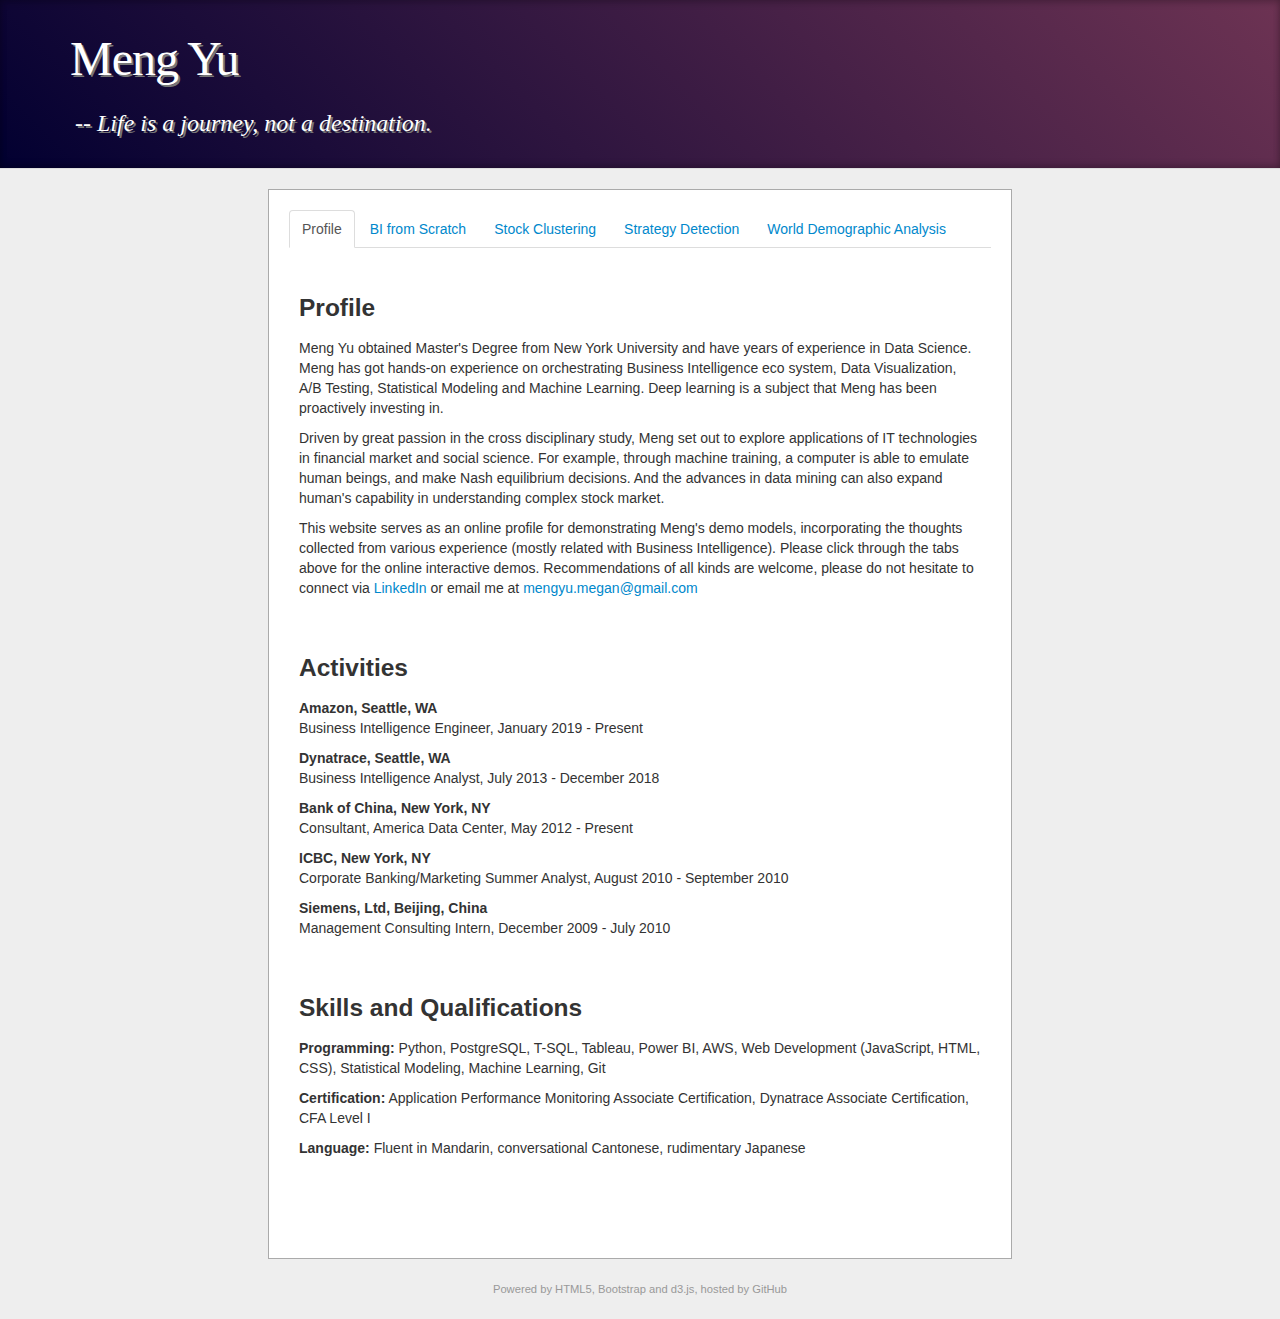
<file: index.html>
<!DOCTYPE html>
<html>
    <head>
        <title>Meng Yu</title>
        <script type="text/javascript" src="jquery.js"></script>
        <meta name="Description" content="Meng Yu's personal website, provide demos on Data Analytics Models, some are based on machine learning.">
        <!--Bootstrap-->
        <link href="bootstrap/css/bootstrap.min.css" rel="stylesheet" media="screen">
        <link href="bootstrap/css/bootstrap-responsive.css" rel="stylesheet">
        <link href="bootstrap/css/docs.css" rel="stylesheet">
        <link href="main.css" rel="stylesheet">
        <script type="text/javascript" src="d3.v3.min.js"></script>
        <script type="text/javascript" src="bootstrap/js/bootstrap.min.js"></script>
        <script type="text/javascript" src="stocks.js"></script>
        <script type="text/javascript">
            $(function(){ 
                    $('[rel="tooltip"]').tooltip({ 'selector': '', 'placement': 'top' });
                    $('#ma').html('<a href="mailto:mengyu.megan' + '@gmail' + '.com">mengyu.megan' + '@gmail' + '.com</a>'); 
                    var m = window.location.href.match(/.*#(.*)/);
                    if (m != null)
                    $('#mainTab a[href="#' + m[1] + '"]').tab('show');
                    });
</script>
    </head>

    <body>
        <div id="body">
            <header class="jumbotron subhead" id="mainHeader">
            <div class="container" id="header">
                <h1>Meng Yu</h1>
                <p class="subtitle">-- Life is a journey, not a destination. </p>
            </div>
            </header>

            <div class="container">
                <div id="mainContainer">
                    <!-- This is the tab itself-->
                    <ul class="nav nav-tabs" id="mainTab">
                        <li class="active"><a href="#home" data-toggle="tab" id="tabHome">Profile</a></li>
                        <li><a href="#bi" data-toggle="tab" id="tabBi">BI from Scratch</a></li>
                        <li><a href="#stockclustering" data-toggle="tab" id="tabSC">Stock Clustering</a></li>
                        <li><a href="#strategydetection" data-toggle="tab" id="tabSD">Strategy Detection</a></li>
                        <li><a href="#demographic" data-toggle="tab" id="tabSE">World Demographic Analysis</a></li>
                    </ul>

                    <!-- The actual content of the tab-->
                    <!-- Tab Home-->
                    <div class="tab-content">
                        <div class="tab-pane active" id="home">
                            <h3>Profile </h3>
                            <p>Meng Yu obtained Master's Degree from New York University and have years of experience in Data Science. Meng has got hands-on experience on orchestrating Business Intelligence eco system, Data Visualization, A/B Testing, Statistical Modeling and Machine Learning. Deep learning is a subject that Meng has been proactively investing in.</p>
                            <p>Driven by great passion in the cross disciplinary study, Meng set out to explore applications of IT technologies in financial market and social science. For example, through machine training, a computer is able to emulate human beings, and make Nash equilibrium decisions. And the advances in data mining can also expand human's capability in understanding complex stock market.</p>
                            <p>This website serves as an online profile for demonstrating Meng's demo models, incorporating the thoughts collected from various experience (mostly related with Business Intelligence). Please click through the tabs above for the online interactive demos. Recommendations of all kinds are welcome, please do not hesitate to connect via <a href="https://www.linkedin.com/in/meng-y-59910725/"> LinkedIn </a> or email me at <span id="ma"/>. </p>

                                <h3><br>Activities</h3>
                                <p><b>Amazon, Seattle, WA</b><br>
                                Business Intelligence Engineer, January 2019 - Present</p>
                                <p><b>Dynatrace, Seattle, WA</b><br>
                                Business Intelligence Analyst, July 2013 - December 2018</p>
                                <p><b>Bank of China, New York, NY</b><br>
                                Consultant, America Data Center, May 2012 - Present</p>
                                <p><b>ICBC, New York, NY</b><br>
                                Corporate Banking/Marketing Summer Analyst, August 2010 - September 2010</p>
                                <p> <b>Siemens, Ltd, Beijing, China</b><br>
                                Management Consulting Intern, December 2009 - July 2010 </p>

                                <h3><br>Skills and Qualifications</h3>
                                <p> <b>Programming:</b> Python, PostgreSQL, T-SQL, Tableau, Power BI, AWS, Web Development (JavaScript, HTML, CSS), Statistical Modeling, Machine Learning, Git</p>
                                <p><b>Certification:</b> Application Performance Monitoring Associate Certification, Dynatrace Associate Certification, CFA Level I</p>
                                <p><b>Language:</b> Fluent in Mandarin, conversational Cantonese, rudimentary Japanese<br><br><br><br></p>
                                
                            </div>

                            <!--Tab BI-->
                            <div class="tab-pane" id="bi">

                                <h3> Business Intelligence System from Scratch</h3>
                                <p>Programming is critical for making smart business decisions based on real-life data. In this process, data collection, storage, processing and visualization are the core modules making up a Business Intelligence (BI) system. With the passion to use programming to solve real-life problems, I built a BI system from scratch.</p>
                                <p>Move the mouse cursor above each module to see more detailed introduction. For demos of our data visualization module, check <a href="#stockclustering" onclick="$('#tabSC').tab('show');">stock clustering</a>. For demos of our machine learning algorithms, check <a href="#strategydetection" onclick="$('#tabSD').tab('show');">strategy detection</a>.</p>
                                <div id="biCanvas">
                                    <a href="#" rel="tooltip" title="We use Microsoft SQL Server 2012 R2 on a Windows Server 2008 R2 server to provide data storage and processing." style="left: 180px; top: 270px; width: 90px; height: 90px"><div style="width: 90px; height: 90px"></div></a>
                                    <a href="#" rel="tooltip" title="Yahoo! Finance provides a public URL through which we can get day-level stock information, such as price and volume. We use it as the information source for further data processing." style="left: 48px; top: -50px; width: 130px; height: 58px"><div style="width: 130px; height: 58px"></div></a>
                                    <a href="#" rel="tooltip" title="The data collection module crawls stock information from Yahoo! Finance API and then stores such bulk volume data in our database." style="left: 50px; top: 100; width: 120px; height: 50px"><div style="width: 120px; height: 50px"></div></a>
                                    <a href="#" rel="tooltip" title="This is the core part of our BI system. Several machine learning algorithms are applied on the data, such as clustering and dimension reduction. The module consists of several parts written in Java and MATLAB. It pulls data and pushes the results from and to the database with JDBC." style="left: 280px; top: -65px; width: 140px; height: 78px"><div style="width: 140px; height: 78px"></div></a>
                                    <a href="#" rel="tooltip" title="To help huamns further explore the insights from the data intuitively, our system is able to generate reports with vivid interactive visualization from the analysis." style="left: 482px; top: -145px; width: 160px; height: 76px"><div style="width: 160px; height: 76px"></div></a>
                                    <a href="#" rel="tooltip" title="We also provide a web-based server monitoring interface to monitor the load of the server, ensuring quality of service in the real production environment." style="left: 275px; top: 78px; width: 120px; height: 70px"><div style="width: 120px; height: 70px"></div></a>
                                </div>
                                     
                                <!--<img id="cloud" src="cloud.jpg" width="250" height="275" />-->                  
                                <p><br> The framework of BI system sheds a light upon a complex application delivery chain via which Applications are delivered. It gives rise to Digital Performance Management (DPM), the translation of IT metrics into business meaning that that focuses on monitoring and managing the performance of applications. </p>                               
                                <p> Notebly, today's APM is facing the challenge that the delivery chain has becoming more and more mobile and distributed, reliant on third parties, cloud-based, complex and fragile. Among those trends is one of the hottest debated topic of cloud-computing. With software-as-a-service (SAAS) the most popular type, cloud-computing brings a lot of advantages and has become more and more popular.</p>
                                <!--<p>While cloud-computing, with software-as-a-service (SAAS) the most popular type, brings a lot of advantages: </p>
                                <p><b>Cost Reduction</b> - On one hand, small and mid-size businesses are able to get access to more sophisticated technology at lower prices. On the other hand, it reduces paperwork, lowers transaction costs, and minimizes the invest in hardware (and the resources to manage it). </p>
                                <p><b>Scalablility</b> - Cloud computing services allow businesses to only pay for what they use. And as your business grows, you can accommodate by adding more server space.</p>
                                <p>There are also concerns:</p>
                                <p><b>Corporate Governance</b> - Moving business to 'the cloud' reduces the need for IT staffs, cutting job may bring lawsuits or reputation diminish.</p>
                                <p><b>Privacy and Security</b> - How to make sure your important data in the cloud is protected.</p>
                                <p><b>Data Mobility and Ownership</b> - Once you decide to stop the cloud service, can you get all your data back? How can you be certain that the service provider will destroy your data once you've canceled the service?</p> -->
                            </div>

                            <!--Tab Stock Clustering-->
                            <div class="tab-pane" id="stockclustering">
                                <h3>Mine the Connections among Stocks</h3>
                                <img id="money" src="money.jpg" width="150" height="175" />
                                <!-- Intuitively thinking, clustering stocks as ban kuais can also help understanding and predicting the stock market -->
                                <p>It has been widely accepted that Domino Effect of Board Linkage exist in security market. Intuitively thinking, prices of certain stocks tend to go up and down together, either because they are in the same industry or because they are from the same region. This is especially meaningful for portfolio management.</p>
                                <!-- Usage of the demo -->
                                <p>Here we provide an interactive demo to demonstrate how such data mining techniques help improve human's understanding of the stock market. Given the stocks (specified by symbols) in the textbox below, we are able to identify their structure from the price correlations in 2012, and visualize such structure with a graph. </p>
                                <!-- Analysis of the demo -->
                                <p>We've already put an example set in the textbox. Click "Run!" to build the visualization. You can also modify the symbols (should be indexed by S&amp;P 500) by yourself and check the results. If the default stocks are used, it's obvious that the financial stocks and IT stocks are separated into two clusters within our visualization.</p>
                                <p>This demo involves python for stock data crawling, javascript for data analysis and visualization.</p><br>

                                <textarea rows="5" cols="80" id="stocks">MSFT, INTC, AXP, C, JPM, BAC, WFC, COF, BRCM, NVDA, TXN</textarea>
                                <input type="submit" id="btnRun" Value="Run!"></input>
                                <br />
                                <svg id="svg" width="640" height="560"></svg>
                            </div>

                            <!--Tab Strategy Detection-->
                            <div class="tab-pane" id="strategydetection">
                                <h3>Strategy Detection with Time Sequence Analysis</h3>
                                <p>Human are "intelligent" creatures, but sometimes simple mathematics or economics models can be more smart and beat humans in various tasks. Here we provide a demo about how machines can beat humans in the game "rock-paper-scissors".</p>
                                <p>Click the button below to start the game. We also output the machine's strategy for the next round and the transfer matrix of the internal Markov model for better illustration. Come and experience one small example of our Business Intelligence.</p>
                                <p>From another perspective, estimated results show significant mixed strategy play and non-stationary dynamics. This model could assess whether individuals strategically use mixed strategies in repeated games.</p>
                                <!-- Scissors Rock Paper-->
                                <p id="result">Please click one picture to start.</p>
                                <table>
                                    <tbody>
                                        <tr>
                                            <td width=200px>
                                                <div id="btnS" class="inputBtn"><a><img src="scissors.png" width="100" height="100"/>Scissors</a>
                                                </div>
                                            </td>
                                            <td width=200px>
                                                <div id="btnR" class="inputBtn"><a><img src="rock.png" width="100" height="100"/>Rock</a>
                                                </div>
                                            </td>
                                            <td width=200px>
                                                <div id="btnP" class="inputBtn"><a><img src="paper.png" width="100" height="100"/>Paper</a></div>
                                            </td>
                                        </tr>
                                    </tbody>
                                </table>
                                <p id="result"><br><br>State Transfer Matrix</p>
                                <table id="state" border=1px>
                                    <tbody>
                                        <tr>

                                            <td id="t00"></td>
                                            <td id="t01"></td>
                                            <td id="t02"></td>
                                        </tr>
                                        <tr>
                                            <td id="t10"></td>
                                            <td id="t11"></td>
                                            <td id="t12"></td>
                                        </tr>
                                        <tr>
                                            <td id="t20"></td>
                                            <td id="t21"></td>
                                            <td id="t22"></td>
                                        </tbody>
                                    </table>
                                    <p id="result"><br><br>Machine's Guess<br></p>
                                    <div style="background-color:lightblue" ><p id="guess" style="margin-bottom: 100px"></p></div>
                                    <script type="text/javascript" src="scissors-rock-paper.js"></script>
                                </div>
                            
                            <!--World Demographic Analysis-->
                            <div class="tab-pane" id="demographic">
                                <h3>World Demographic Analysis</h3>
                                <!-- Usage of the demo -->
                                <p>In 2006, Hans Rosling gave a talk "the Best Stats You've Ever Seen" in which he shared his finding with regards to global health trend. Here we reproduced this animated dashboard showing how pupulations of countries across the world have been developing from 1963 to 2013. Specifically, we are interested to see overall trends in fertility, life expectacy and population.</p><br>
                                <video width="680" height="550" controls autoplay muted style="border:1px solid #D3D3D3" >
                                    <source src="Tableau-WorldDemographicAnalysis.mp4" type="video/mp4">
i                               </video>
                                <p><i>The workbook can be downloaded <a href = "https://public.tableau.com/profile/meng7205#!/vizhome/FertilityLifeExpetancyAnimation/GloblDemographics">here</a></i/</p><br><br>
                                <!-- Analysis of the demo -->
                                <p>We draw fertility rate as horizontal axis, overall life expectancy as vertical axis, and the size of red cirle denoting the size of population. It could be inferred that over the course of around five decades, globally fertility rate has been decreasing while life expenctancy increasing, meawhile total popultaion has been increasing as well. In particular, Asia population and average life expenctancy saw much significant increase compared with other regions, indicating a massive expansion of this region. </p><br>
                            </div>

                            <!-- another project-->


                            </div>

                        </div>                       
                    </div>

                    <div id = "myfooter">
                        <p>Powered by HTML5, Bootstrap and d3.js, hosted by GitHub</p>
                    </div>
                </div>

            </body>
        </html>
</file>
<file: main.css>
#biCanvas
{
    width: 660px;
    height: 520px;
    background-image: url('biCanvas.png');
}
#biCanvas a
{
    position: relative;
    display: block;
}
#biCanvas a:hover
{
    text-decoration: none;
}
#biCanvas a div
{
    display: table-cell;
    text-align: center;
    vertical-align: middle;
}
#stocks
{
    display: block;
    font-size: 12pt;
    width: 620px;
    height: 50px;
    margin-left: auto;
    margin-right: auto;
}
#btnRun
{
    width: 90px;
    height: 30px;
    margin-left: 80%
}
.node {
    stroke: #fff;
    stroke-width: 1.5px;
}
.link {
    stroke: #999;
    stroke-opacity: .6;
}
svg
{
    border: solid 1px black;
    margin-top: 15px;
    margin-bottom: 40px;;
    margin-left: auto;
    margin-right: auto;
    display: block;
}
.tab-pane
{
    padding: 10px;
}
#state tbody tr td
{
    width: 50px;
    height: 50px;
}
.inputBtn
{
    width: 160px;
    height: 160px;
    border: solid 1px black;
    font-size: 20pt;
    font-weight: bold;
    text-align: center;
    vertical-align: middle;
    display: table-cell;
    background: #eeeeee;
}
.inputBtn a:hover { text-decoration: none; color: #669999 }
.inputBtn a {color: black}
#result
{
    font-size: 16pt;
    color:#669999;
}
#header h1
{
    font-size: 36pt;
    padding: 15px;
    text-shadow: 2px 2px #777777;
}
#mainHeader
{
    padding: 10px;
}
.subtitle
{
    font-size: 20pt;
    padding-left: 20px;
    text-shadow: 2px 2px #777777;
}
#money 
{
    float:left;
    margin: 10px;
}
#cloud
{
    float:right;
}
body
{
    background: #eeeeee;
}
#mainContainer
{
    width: 60%;
    min-width: 700px;
    background: white;
    padding: 20px;
    margin-left: auto;
    margin-right: auto;
    margin-top: 20px;
    margin-bottom: 20px;
    border: solid 1px #aaaaaa
}

 #myfooter 
 {
    color: #999; 
    text-align: center; 
    margin-bottom: 20px;
    font-size: 0.8em;
  }
    color: #999;
</file>
<file: bootstrap/css/docs.css>
/* Add additional stylesheets below
-------------------------------------------------- */
/*
  Bootstrap's documentation styles
  Special styles for presenting Bootstrap's documentation and examples
*/



/* Body and structure
-------------------------------------------------- */

body {
  position: relative;
}

/* Code in headings */
h3 code {
  font-size: 14px;
  font-weight: normal;
}



/* Tweak navbar brand link to be super sleek
-------------------------------------------------- */

body > .navbar {
  font-size: 13px;
}

/* Change the docs' brand */
body > .navbar .brand {
  padding-right: 0;
  padding-left: 0;
  margin-left: 20px;
  float: right;
  font-weight: bold;
  color: #000;
  text-shadow: 0 1px 0 rgba(255,255,255,.1), 0 0 30px rgba(255,255,255,.125);
  -webkit-transition: all .2s linear;
     -moz-transition: all .2s linear;
          transition: all .2s linear;
}
body > .navbar .brand:hover {
  text-decoration: none;
  text-shadow: 0 1px 0 rgba(255,255,255,.1), 0 0 30px rgba(255,255,255,.4);
}


/* Sections
-------------------------------------------------- */

/* padding for in-page bookmarks and fixed navbar */
section {
  padding-top: 30px;
}
section > .page-header,
section > .lead {
  color: #5a5a5a;
}
section > ul li {
  margin-bottom: 5px;
}

/* Separators (hr) */
.bs-docs-separator {
  margin: 40px 0 39px;
}

/* Faded out hr */
hr.soften {
  height: 1px;
  margin: 70px 0;
  background-image: -webkit-linear-gradient(left, rgba(0,0,0,0), rgba(0,0,0,.1), rgba(0,0,0,0));
  background-image:    -moz-linear-gradient(left, rgba(0,0,0,0), rgba(0,0,0,.1), rgba(0,0,0,0));
  background-image:     -ms-linear-gradient(left, rgba(0,0,0,0), rgba(0,0,0,.1), rgba(0,0,0,0));
  background-image:      -o-linear-gradient(left, rgba(0,0,0,0), rgba(0,0,0,.1), rgba(0,0,0,0));
  border: 0;
}



/* Jumbotrons
-------------------------------------------------- */

/* Base class
------------------------- */
.jumbotron {
  position: relative;
  padding: 40px 0;
  color: #fff;
  text-align: center;
  text-shadow: 0 1px 3px rgba(0,0,0,.4), 0 0 30px rgba(0,0,0,.075);
  background: #020031; /* Old browsers */
  background: -moz-linear-gradient(45deg,  #020031 0%, #6d3353 100%); /* FF3.6+ */
  background: -webkit-gradient(linear, left bottom, right top, color-stop(0%,#020031), color-stop(100%,#6d3353)); /* Chrome,Safari4+ */
  background: -webkit-linear-gradient(45deg,  #020031 0%,#6d3353 100%); /* Chrome10+,Safari5.1+ */
  background: -o-linear-gradient(45deg,  #020031 0%,#6d3353 100%); /* Opera 11.10+ */
  background: -ms-linear-gradient(45deg,  #020031 0%,#6d3353 100%); /* IE10+ */
  background: linear-gradient(45deg,  #020031 0%,#6d3353 100%); /* W3C */
  filter: progid:DXImageTransform.Microsoft.gradient( startColorstr='#020031', endColorstr='#6d3353',GradientType=1 ); /* IE6-9 fallback on horizontal gradient */
  -webkit-box-shadow: inset 0 3px 7px rgba(0,0,0,.2), inset 0 -3px 7px rgba(0,0,0,.2);
     -moz-box-shadow: inset 0 3px 7px rgba(0,0,0,.2), inset 0 -3px 7px rgba(0,0,0,.2);
          box-shadow: inset 0 3px 7px rgba(0,0,0,.2), inset 0 -3px 7px rgba(0,0,0,.2);
}
.jumbotron h1 {
  font-size: 80px;
  font-weight: normal;
  letter-spacing: -1px;
  line-height: 1;
  text-shadow: #666666 -1px 2px 2px;
  font-family: Georgia, "Times New Roman", Times, serif;
}
.jumbotron p {
  font-size: 24px;
  font-weight: 300;
  line-height: 30px;
  margin-bottom: 30px;
}

/* Link styles (used on .masthead-links as well) */
.jumbotron a {
  color: #fff;
  color: rgba(255,255,255,.5);
  -webkit-transition: all .2s ease-in-out;
     -moz-transition: all .2s ease-in-out;
          transition: all .2s ease-in-out;
}
.jumbotron a:hover {
  color: #fff;
  text-shadow: 0 0 10px rgba(255,255,255,.25);
}

/* Download button */
.masthead .btn {
  padding: 14px 24px;
  font-size: 24px;
  font-weight: 200;
  color: #fff; /* redeclare to override the `.jumbotron a` */
  border: 0;
  -webkit-border-radius: 6px;
     -moz-border-radius: 6px;
          border-radius: 6px;
  -webkit-box-shadow: inset 0 1px 0 rgba(255,255,255,.1), 0 1px 5px rgba(0,0,0,.25);
     -moz-box-shadow: inset 0 1px 0 rgba(255,255,255,.1), 0 1px 5px rgba(0,0,0,.25);
          box-shadow: inset 0 1px 0 rgba(255,255,255,.1), 0 1px 5px rgba(0,0,0,.25);
  -webkit-transition: none;
     -moz-transition: none;
          transition: none;
}
.masthead .btn:hover {
  -webkit-box-shadow: inset 0 1px 0 rgba(255,255,255,.1), 0 1px 5px rgba(0,0,0,.25);
     -moz-box-shadow: inset 0 1px 0 rgba(255,255,255,.1), 0 1px 5px rgba(0,0,0,.25);
          box-shadow: inset 0 1px 0 rgba(255,255,255,.1), 0 1px 5px rgba(0,0,0,.25);
}
.masthead .btn:active {
  -webkit-box-shadow: inset 0 2px 4px rgba(0,0,0,.1), 0 1px 0 rgba(255,255,255,.1);
     -moz-box-shadow: inset 0 2px 4px rgba(0,0,0,.1), 0 1px 0 rgba(255,255,255,.1);
          box-shadow: inset 0 2px 4px rgba(0,0,0,.1), 0 1px 0 rgba(255,255,255,.1);
}


/* Pattern overlay
------------------------- */
.jumbotron .container {
  position: relative;
  z-index: 2;
}
.jumbotron:after {
  content: '';
  display: block;
  position: absolute;
  top: 0;
  right: 0;
  bottom: 0;
  left: 0;
  opacity: .4;
}

/* Masthead (docs home)
------------------------- */
.masthead {
  padding: 70px 0 80px;
  margin-bottom: 0;
  color: #fff;
}
.masthead h1 {
  font-size: 120px;
  line-height: 1;
  letter-spacing: -2px;
}
.masthead p {
  font-size: 40px;
  font-weight: 200;
  line-height: 1.25;
}

/* Textual links in masthead */
.masthead-links {
  margin: 0;
  list-style: none;
}
.masthead-links li {
  display: inline;
  padding: 0 10px;
  color: rgba(255,255,255,.25);
}

/* Social proof buttons from GitHub & Twitter */
.bs-docs-social {
  padding: 15px 0;
  text-align: center;
  background-color: #f5f5f5;
  border-top: 1px solid #fff;
  border-bottom: 1px solid #ddd;
}

/* Quick links on Home */
.bs-docs-social-buttons {
  margin-left: 0;
  margin-bottom: 0;
  padding-left: 0;
  list-style: none;
}
.bs-docs-social-buttons li {
  display: inline-block;
  padding: 5px 8px;
  line-height: 1;
  *display: inline;
  *zoom: 1;
}

/* Subhead (other pages)
------------------------- */
.subhead {
  text-align: left;
  border-bottom: 1px solid #ddd;
}
.subhead h1 {
  font-size: 60px;
}
.subhead p {
  margin-bottom: 20px;
}
.subhead .navbar {
  display: none;
}



/* Marketing section of Overview
-------------------------------------------------- */

.marketing {
  text-align: center;
  color: #5a5a5a;
}
.marketing h1 {
  margin: 60px 0 10px;
  font-size: 60px;
  font-weight: 200;
  line-height: 1;
  letter-spacing: -1px;
}
.marketing h2 {
  font-weight: 200;
  margin-bottom: 5px;
}
.marketing p {
  font-size: 16px;
  line-height: 1.5;
}
.marketing .marketing-byline {
  margin-bottom: 40px;
  font-size: 20px;
  font-weight: 300;
  line-height: 25px;
  color: #999;
}
.marketing img {
  display: block;
  margin: 0 auto 30px;
}



/* Footer
-------------------------------------------------- */

.footer {
  padding: 70px 0;
  margin-top: 70px;
  border-top: 1px solid #e5e5e5;
  background-color: #f5f5f5;
}
.footer p {
  margin-bottom: 0;
  color: #777;
}
.footer-links {
  margin: 10px 0;
}
.footer-links li {
  display: inline;
  margin-right: 10px;
}



/* Special grid styles
-------------------------------------------------- */

.show-grid {
  margin-top: 10px;
  margin-bottom: 20px;
}
.show-grid [class*="span"] {
  background-color: #eee;
  text-align: center;
  -webkit-border-radius: 3px;
     -moz-border-radius: 3px;
          border-radius: 3px;
  min-height: 40px;
  line-height: 40px;
}
.show-grid:hover [class*="span"] {
  background: #ddd;
}
.show-grid .show-grid {
  margin-top: 0;
  margin-bottom: 0;
}
.show-grid .show-grid [class*="span"] {
  background-color: #ccc;
}



/* Mini layout previews
-------------------------------------------------- */
.mini-layout {
  border: 1px solid #ddd;
  -webkit-border-radius: 6px;
     -moz-border-radius: 6px;
          border-radius: 6px;
  -webkit-box-shadow: 0 1px 2px rgba(0,0,0,.075);
     -moz-box-shadow: 0 1px 2px rgba(0,0,0,.075);
          box-shadow: 0 1px 2px rgba(0,0,0,.075);
}
.mini-layout,
.mini-layout .mini-layout-body,
.mini-layout.fluid .mini-layout-sidebar {
  height: 300px;
}
.mini-layout {
  margin-bottom: 20px;
  padding: 9px;
}
.mini-layout div {
  -webkit-border-radius: 3px;
     -moz-border-radius: 3px;
          border-radius: 3px;
}
.mini-layout .mini-layout-body {
  background-color: #dceaf4;
  margin: 0 auto;
  width: 70%;
}
.mini-layout.fluid .mini-layout-sidebar,
.mini-layout.fluid .mini-layout-header,
.mini-layout.fluid .mini-layout-body {
  float: left;
}
.mini-layout.fluid .mini-layout-sidebar {
  background-color: #bbd8e9;
  width: 20%;
}
.mini-layout.fluid .mini-layout-body {
  width: 77.5%;
  margin-left: 2.5%;
}



/* Download page
-------------------------------------------------- */

.download .page-header {
  margin-top: 36px;
}
.page-header .toggle-all {
  margin-top: 5px;
}

/* Space out h3s when following a section */
.download h3 {
  margin-bottom: 5px;
}
.download-builder input + h3,
.download-builder .checkbox + h3 {
  margin-top: 9px;
}

/* Fields for variables */
.download-builder input[type=text] {
  margin-bottom: 9px;
  font-family: Menlo, Monaco, "Courier New", monospace;
  font-size: 12px;
  color: #d14;
}
.download-builder input[type=text]:focus {
  background-color: #fff;
}

/* Custom, larger checkbox labels */
.download .checkbox {
  padding: 6px 10px 6px 25px;
  font-size: 13px;
  line-height: 18px;
  color: #555;
  background-color: #f9f9f9;
  -webkit-border-radius: 3px;
     -moz-border-radius: 3px;
          border-radius: 3px;
  cursor: pointer;
}
.download .checkbox:hover {
  color: #333;
  background-color: #f5f5f5;
}
.download .checkbox small {
  font-size: 12px;
  color: #777;
}

/* Variables section */
#variables label {
  margin-bottom: 0;
}

/* Giant download button */
.download-btn {
  margin: 36px 0 108px;
}
#download p,
#download h4 {
  max-width: 50%;
  margin: 0 auto;
  color: #999;
  text-align: center;
}
#download h4 {
  margin-bottom: 0;
}
#download p {
  margin-bottom: 18px;
}
.download-btn .btn {
  display: block;
  width: auto;
  padding: 19px 24px;
  margin-bottom: 27px;
  font-size: 30px;
  line-height: 1;
  text-align: center;
  -webkit-border-radius: 6px;
     -moz-border-radius: 6px;
          border-radius: 6px;
}



/* Misc
-------------------------------------------------- */

/* Make tables spaced out a bit more */
h2 + table,
h3 + table,
h4 + table,
h2 + .row {
  margin-top: 5px;
}

/* Example sites showcase */
.example-sites {
  xmargin-left: 20px;
}
.example-sites img {
  max-width: 100%;
  margin: 0 auto;
}

.scrollspy-example {
  height: 200px;
  overflow: auto;
  position: relative;
}


/* Fake the :focus state to demo it */
.focused {
  border-color: rgba(82,168,236,.8);
  -webkit-box-shadow: inset 0 1px 3px rgba(0,0,0,.1), 0 0 8px rgba(82,168,236,.6);
     -moz-box-shadow: inset 0 1px 3px rgba(0,0,0,.1), 0 0 8px rgba(82,168,236,.6);
          box-shadow: inset 0 1px 3px rgba(0,0,0,.1), 0 0 8px rgba(82,168,236,.6);
  outline: 0;
}

/* For input sizes, make them display block */
.docs-input-sizes select,
.docs-input-sizes input[type=text] {
  display: block;
  margin-bottom: 9px;
}

/* Icons
------------------------- */
.the-icons {
  margin-left: 0;
  list-style: none;
}
.the-icons li {
  float: left;
  width: 25%;
  line-height: 25px;
}
.the-icons i:hover {
  background-color: rgba(255,0,0,.25);
}

/* Example page
------------------------- */
.bootstrap-examples p {
  font-size: 13px;
  line-height: 18px;
}
.bootstrap-examples .thumbnail {
  margin-bottom: 9px;
  background-color: #fff;
}



/* Bootstrap code examples
-------------------------------------------------- */

/* Base class */
.bs-docs-example {
  position: relative;
  margin: 15px 0;
  padding: 39px 19px 14px;
  *padding-top: 19px;
  background-color: #fff;
  border: 1px solid #ddd;
  -webkit-border-radius: 4px;
     -moz-border-radius: 4px;
          border-radius: 4px;
}

/* Echo out a label for the example */
.bs-docs-example:after {
  content: "Example";
  position: absolute;
  top: -1px;
  left: -1px;
  padding: 3px 7px;
  font-size: 12px;
  font-weight: bold;
  background-color: #f5f5f5;
  border: 1px solid #ddd;
  color: #9da0a4;
  -webkit-border-radius: 4px 0 4px 0;
     -moz-border-radius: 4px 0 4px 0;
          border-radius: 4px 0 4px 0;
}

/* Remove spacing between an example and it's code */
.bs-docs-example + .prettyprint {
  margin-top: -20px;
  padding-top: 15px;
}

/* Tweak examples
------------------------- */
.bs-docs-example > p:last-child {
  margin-bottom: 0;
}
.bs-docs-example .table,
.bs-docs-example .progress,
.bs-docs-example .well,
.bs-docs-example .alert,
.bs-docs-example .hero-unit,
.bs-docs-example .pagination,
.bs-docs-example .navbar,
.bs-docs-example > .nav,
.bs-docs-example blockquote {
  margin-bottom: 5px;
}
.bs-docs-example .pagination {
  margin-top: 0;
}
.bs-navbar-top-example,
.bs-navbar-bottom-example {
  z-index: 1;
  padding: 0;
  height: 90px;
  overflow: hidden; /* cut the drop shadows off */
}
.bs-navbar-top-example .navbar-fixed-top,
.bs-navbar-bottom-example .navbar-fixed-bottom {
  margin-left: 0;
  margin-right: 0;
}
.bs-navbar-top-example {
  -webkit-border-radius: 0 0 4px 4px;
     -moz-border-radius: 0 0 4px 4px;
          border-radius: 0 0 4px 4px;
}
.bs-navbar-top-example:after {
  top: auto;
  bottom: -1px;
  -webkit-border-radius: 0 4px 0 4px;
     -moz-border-radius: 0 4px 0 4px;
          border-radius: 0 4px 0 4px;
}
.bs-navbar-bottom-example {
  -webkit-border-radius: 4px 4px 0 0;
     -moz-border-radius: 4px 4px 0 0;
          border-radius: 4px 4px 0 0;
}
.bs-navbar-bottom-example .navbar {
  margin-bottom: 0;
}
form.bs-docs-example {
  padding-bottom: 19px;
}

/* Images */
.bs-docs-example-images img {
  margin: 10px;
  display: inline-block;
}

/* Tooltips */
.bs-docs-tooltip-examples {
  text-align: center;
  margin: 0 0 10px;
  list-style: none;
}
.bs-docs-tooltip-examples li {
  display: inline;
  padding: 0 10px;
}

/* Popovers */
.bs-docs-example-popover {
  padding-bottom: 24px;
  background-color: #f9f9f9;
}
.bs-docs-example-popover .popover {
  position: relative;
  display: block;
  float: left;
  width: 260px;
  margin: 20px;
}



/* Responsive docs
-------------------------------------------------- */

/* Utility classes table
------------------------- */
.responsive-utilities th small {
  display: block;
  font-weight: normal;
  color: #999;
}
.responsive-utilities tbody th {
  font-weight: normal;
}
.responsive-utilities td {
  text-align: center;
}
.responsive-utilities td.is-visible {
  color: #468847;
  background-color: #dff0d8 !important;
}
.responsive-utilities td.is-hidden {
  color: #ccc;
  background-color: #f9f9f9 !important;
}

/* Responsive tests
------------------------- */
.responsive-utilities-test {
  margin-top: 5px;
  margin-left: 0;
  list-style: none;
  overflow: hidden; /* clear floats */
}
.responsive-utilities-test li {
  position: relative;
  float: left;
  width: 25%;
  height: 43px;
  font-size: 14px;
  font-weight: bold;
  line-height: 43px;
  color: #999;
  text-align: center;
  border: 1px solid #ddd;
  -webkit-border-radius: 4px;
     -moz-border-radius: 4px;
          border-radius: 4px;
}
.responsive-utilities-test li + li {
  margin-left: 10px;
}
.responsive-utilities-test span {
  position: absolute;
  top:    -1px;
  left:   -1px;
  right:  -1px;
  bottom: -1px;
  -webkit-border-radius: 4px;
     -moz-border-radius: 4px;
          border-radius: 4px;
}
.responsive-utilities-test span {
  color: #468847;
  background-color: #dff0d8;
  border: 1px solid #d6e9c6;
}



/* Sidenav for Docs
-------------------------------------------------- */

.bs-docs-sidenav {
  width: 228px;
  margin: 30px 0 0;
  padding: 0;
  background-color: #fff;
  -webkit-border-radius: 6px;
     -moz-border-radius: 6px;
          border-radius: 6px;
  -webkit-box-shadow: 0 1px 4px rgba(0,0,0,.065);
     -moz-box-shadow: 0 1px 4px rgba(0,0,0,.065);
          box-shadow: 0 1px 4px rgba(0,0,0,.065);
}
.bs-docs-sidenav > li > a {
  display: block;
  *width: 190px;
  margin: 0 0 -1px;
  padding: 8px 14px;
  border: 1px solid #e5e5e5;
}
.bs-docs-sidenav > li:first-child > a {
  -webkit-border-radius: 6px 6px 0 0;
     -moz-border-radius: 6px 6px 0 0;
          border-radius: 6px 6px 0 0;
}
.bs-docs-sidenav > li:last-child > a {
  -webkit-border-radius: 0 0 6px 6px;
     -moz-border-radius: 0 0 6px 6px;
          border-radius: 0 0 6px 6px;
}
.bs-docs-sidenav > .active > a {
  position: relative;
  z-index: 2;
  padding: 9px 15px;
  border: 0;
  text-shadow: 0 1px 0 rgba(0,0,0,.15);
  -webkit-box-shadow: inset 1px 0 0 rgba(0,0,0,.1), inset -1px 0 0 rgba(0,0,0,.1);
     -moz-box-shadow: inset 1px 0 0 rgba(0,0,0,.1), inset -1px 0 0 rgba(0,0,0,.1);
          box-shadow: inset 1px 0 0 rgba(0,0,0,.1), inset -1px 0 0 rgba(0,0,0,.1);
}
/* Chevrons */
.bs-docs-sidenav .icon-chevron-right {
  float: right;
  margin-top: 2px;
  margin-right: -6px;
  opacity: .25;
}
.bs-docs-sidenav > li > a:hover {
  background-color: #f5f5f5;
}
.bs-docs-sidenav a:hover .icon-chevron-right {
  opacity: .5;
}
.bs-docs-sidenav .active .icon-chevron-right,
.bs-docs-sidenav .active a:hover .icon-chevron-right {
  background-image: url(../img/glyphicons-halflings-white.png);
  opacity: 1;
}
.bs-docs-sidenav.affix {
  top: 40px;
}
.bs-docs-sidenav.affix-bottom {
  position: absolute;
  top: auto;
  bottom: 270px;
}




/* Responsive
-------------------------------------------------- */

/* Desktop large
------------------------- */
@media (min-width: 1200px) {
  .bs-docs-container {
    max-width: 970px;
  }
  .bs-docs-sidenav {
    width: 258px;
  }
}

/* Desktop
------------------------- */
@media (max-width: 980px) {
  /* Unfloat brand */
  body > .navbar-fixed-top .brand {
    float: left;
    margin-left: 0;
    padding-left: 10px;
    padding-right: 10px;
  }

  /* Inline-block quick links for more spacing */
  .quick-links li {
    display: inline-block;
    margin: 5px;
  }

  /* When affixed, space properly */
  .bs-docs-sidenav {
    top: 0;
    margin-top: 30px;
    margin-right: 0;
  }
}

/* Tablet to desktop
------------------------- */
@media (min-width: 768px) and (max-width: 980px) {
  /* Remove any padding from the body */
  body {
    padding-top: 0;
  }
  /* Widen masthead and social buttons to fill body padding */
  .jumbotron {
    margin-top: -20px; /* Offset bottom margin on .navbar */
  }
  /* Adjust sidenav width */
  .bs-docs-sidenav {
    width: 166px;
    margin-top: 20px;
  }
  .bs-docs-sidenav.affix {
    top: 0;
  }
}

/* Tablet
------------------------- */
@media (max-width: 767px) {
  /* Remove any padding from the body */
  body {
    padding-top: 0;
  }

  /* Widen masthead and social buttons to fill body padding */
  .jumbotron {
    padding: 40px 20px;
    margin-top:   -20px; /* Offset bottom margin on .navbar */
    margin-right: -20px;
    margin-left:  -20px;
  }
  .masthead h1 {
    font-size: 90px;
  }
  .masthead p,
  .masthead .btn {
    font-size: 24px;
  }
  .marketing .span4 {
    margin-bottom: 40px;
  }
  .bs-docs-social {
    margin: 0 -20px;
  }

  /* Space out the show-grid examples */
  .show-grid [class*="span"] {
    margin-bottom: 5px;
  }

  /* Sidenav */
  .bs-docs-sidenav {
    width: auto;
    margin-bottom: 20px;
  }
  .bs-docs-sidenav.affix {
    position: static;
    width: auto;
    top: 0;
  }

  /* Unfloat the back to top link in footer */
  .footer {
    margin-left: -20px;
    margin-right: -20px;
    padding-left: 20px;
    padding-right: 20px;
  }
  .footer p {
    margin-bottom: 9px;
  }
}

/* Landscape phones
------------------------- */
@media (max-width: 480px) {
  /* Remove padding above jumbotron */
  body {
    padding-top: 0;
  }

  /* Change up some type stuff */
  h2 small {
    display: block;
  }

  /* Downsize the jumbotrons */
  .jumbotron h1 {
    font-size: 60px;
  }
  .jumbotron p,
  .jumbotron .btn {
    font-size: 20px;
  }
  .jumbotron .btn {
    display: block;
    margin: 0 auto;
  }

  /* center align subhead text like the masthead */
  .subhead h1,
  .subhead p {
    text-align: center;
  }

  /* Marketing on home */
  .marketing h1 {
    font-size: 40px;
  }

  /* center example sites */
  .example-sites {
    margin-left: 0;
  }
  .example-sites > li {
    float: none;
    display: block;
    max-width: 280px;
    margin: 0 auto 18px;
    text-align: center;
  }
  .example-sites .thumbnail > img {
    max-width: 270px;
  }

  /* Do our best to make tables work in narrow viewports */
  table code {
    white-space: normal;
    word-wrap: break-word;
    word-break: break-all;
  }

  /* Modal example */
  .modal-example .modal {
    position: relative;
    top: auto;
    right: auto;
    bottom: auto;
    left: auto;
  }

  /* Unfloat the back to top in footer to prevent odd text wrapping */
  .footer .pull-right {
    float: none;
  }
}

.subtitle {
  font-family: Georgia, "Times New Roman", Times, serif;
  font-style: italic;
  text-shadow: #666666 -1px 2px 2px;
}
</file>
